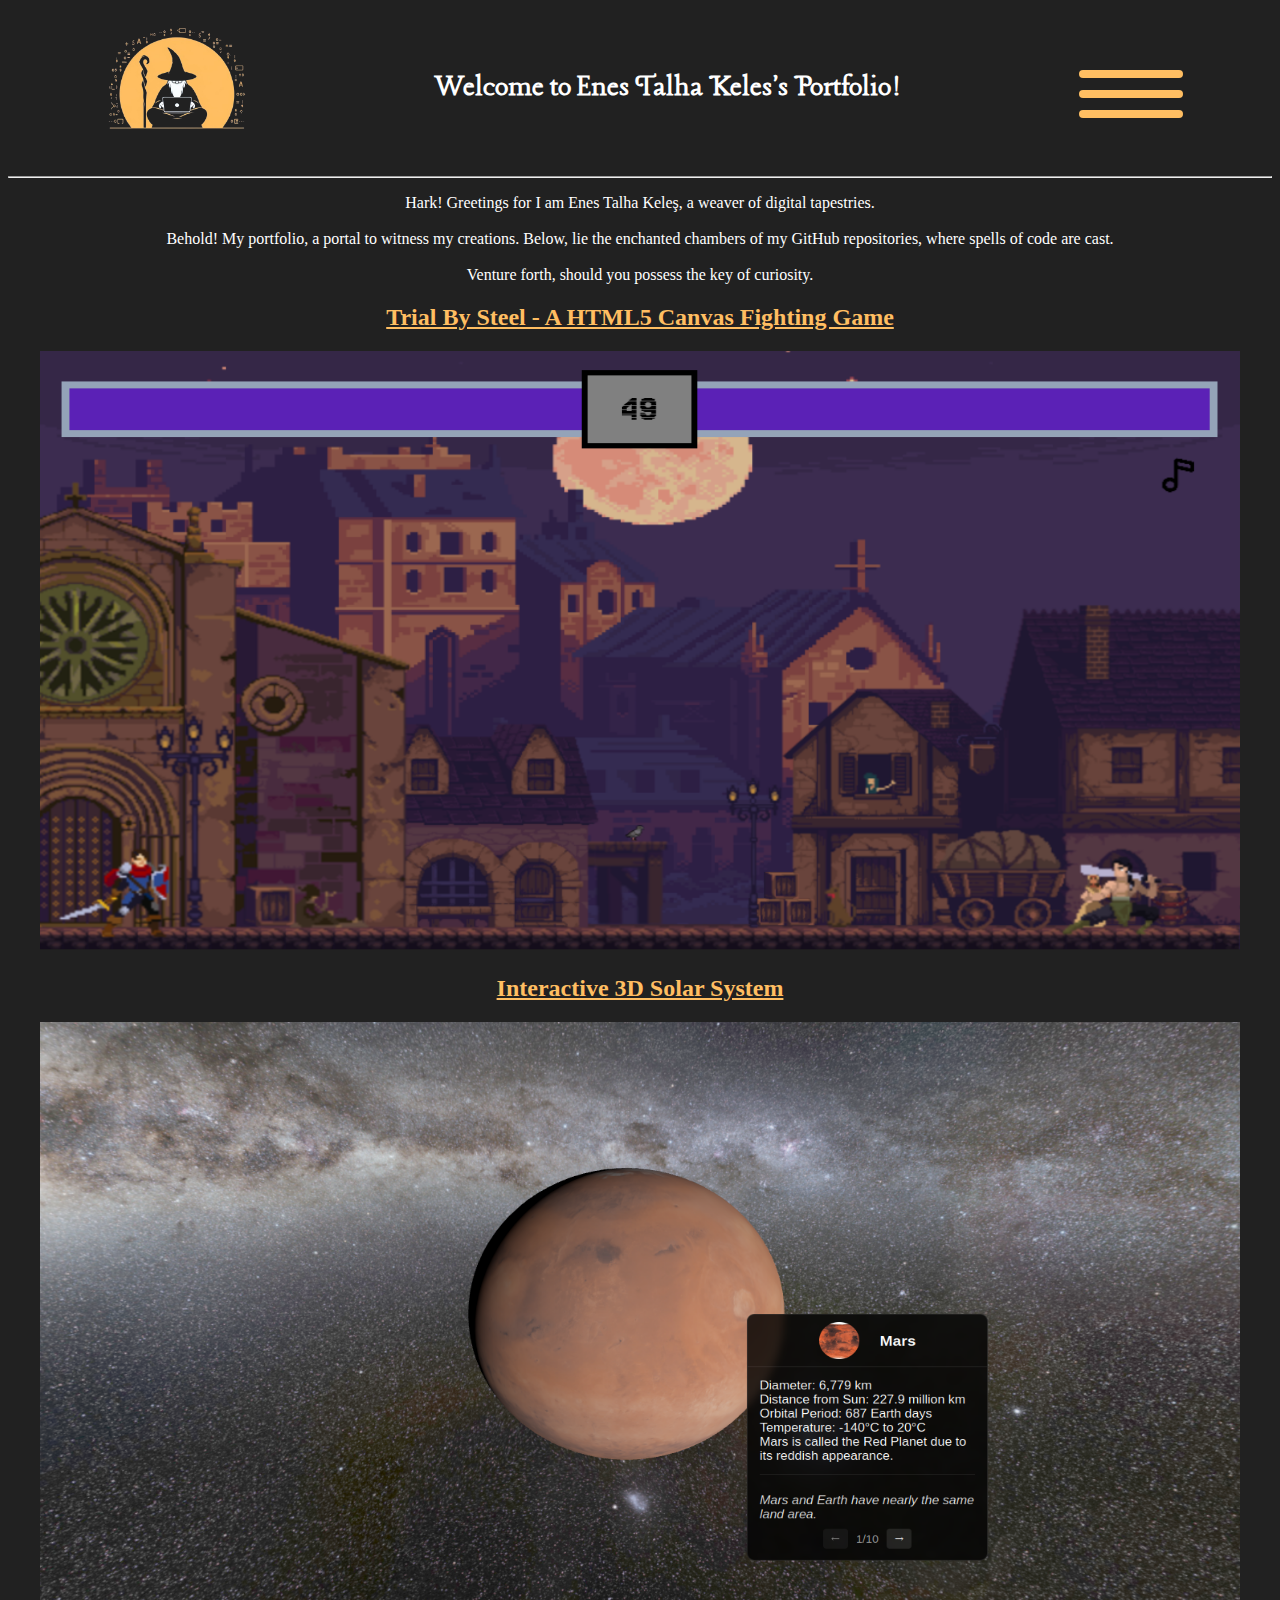
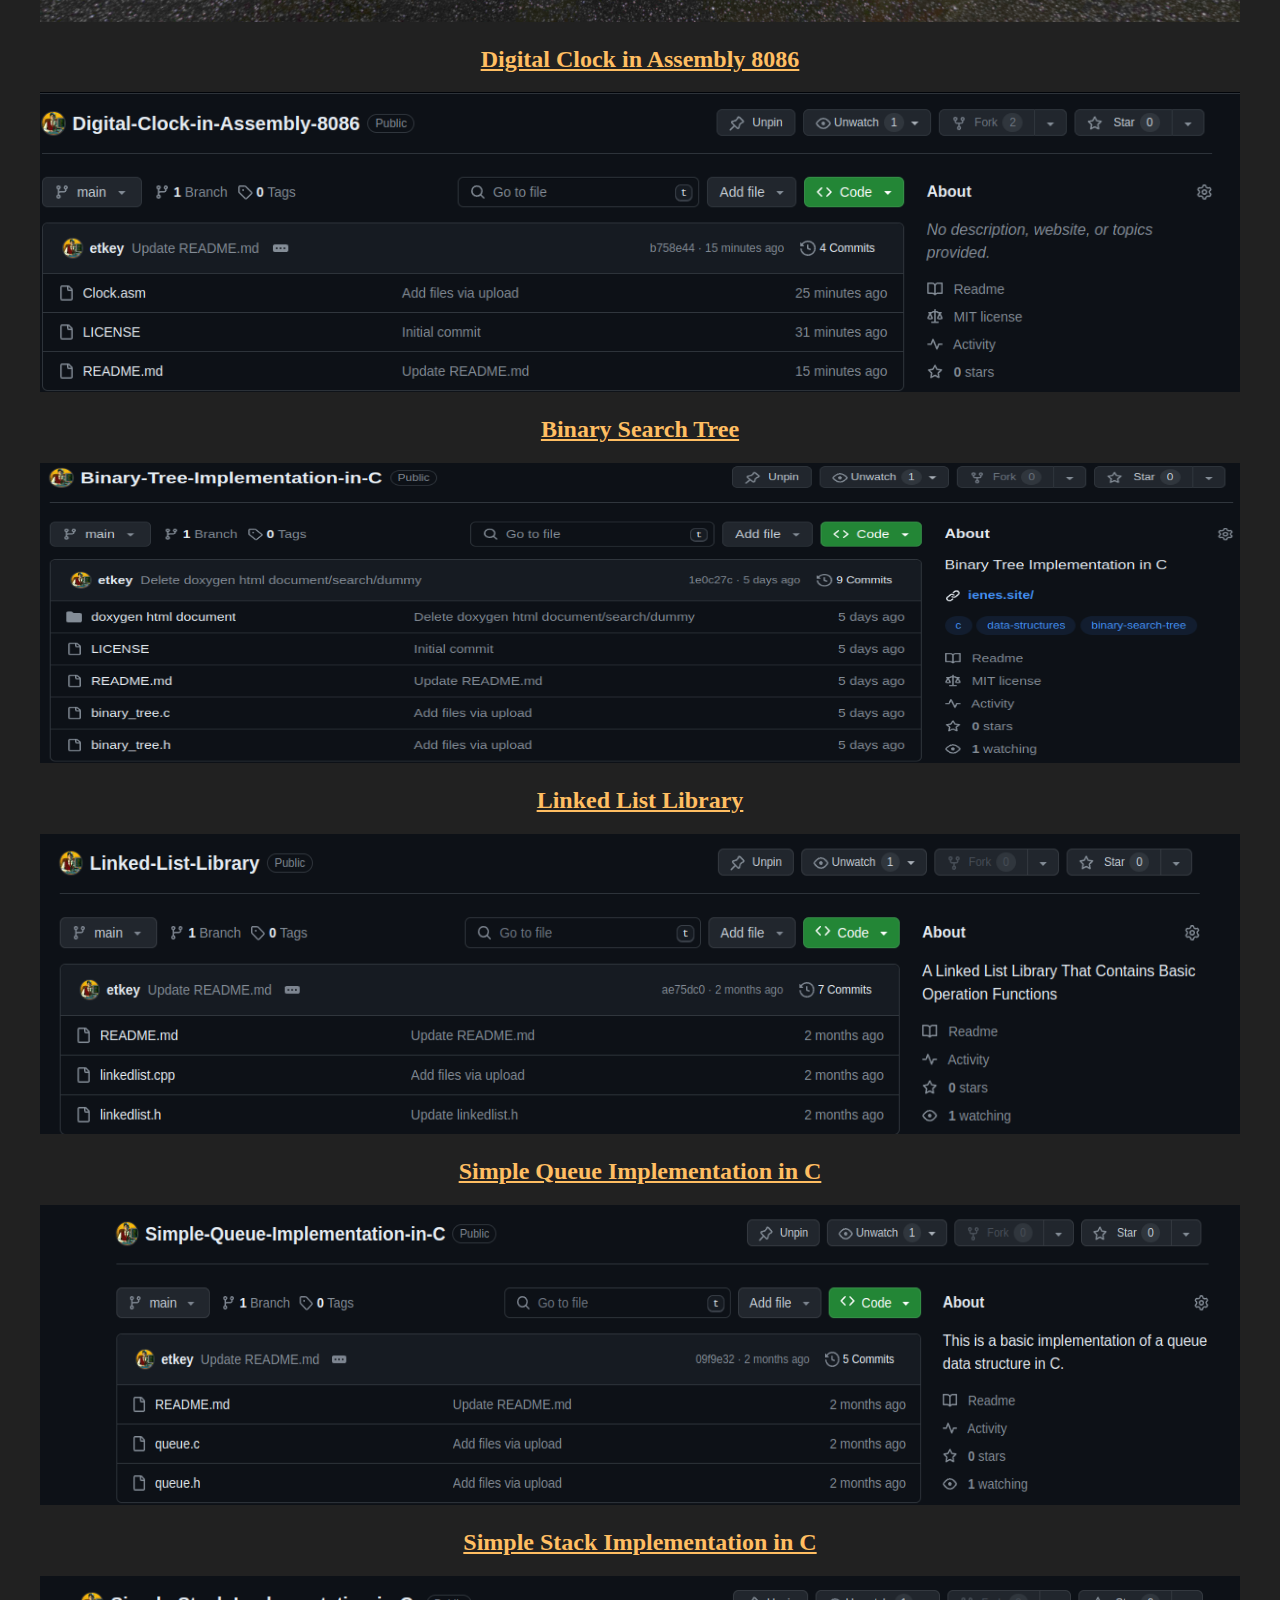
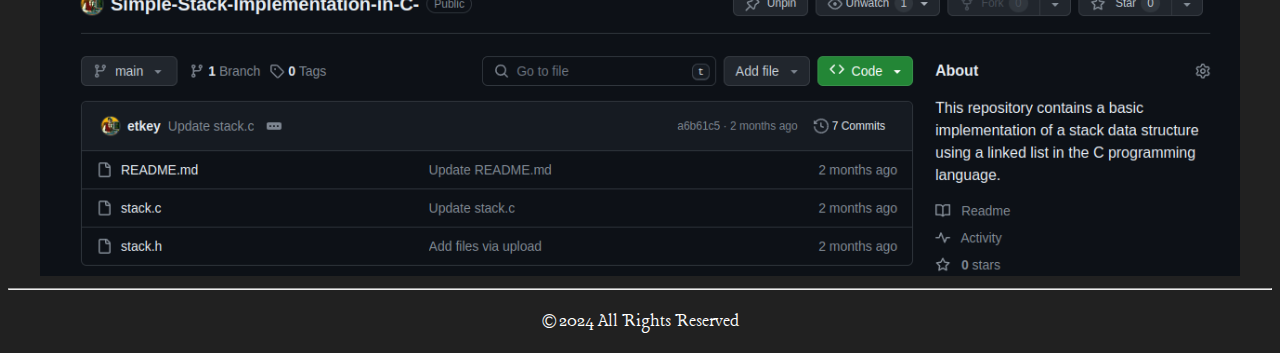
<file: index.html>
<!DOCTYPE html>
<html lang="eng">
  <head>
    <link rel="preconnect" href="https://fonts.googleapis.com" />
    <link rel="preconnect" href="https://fonts.gstatic.com" crossorigin />
    <link
      href="https://fonts.googleapis.com/css2?family=Lancelot&family=Macondo&display=swap"
      rel="stylesheet"
    />
    <link rel="preconnect" href="https://fonts.googleapis.com" />
    <link rel="preconnect" href="https://fonts.gstatic.com" crossorigin />
    <link
      href="https://fonts.googleapis.com/css2?family=Caladea:ital,wght@1,700&display=swap"
      rel="stylesheet"
    />
    <link rel="stylesheet" href="Index Assets/index.css" />
    <title>Enes Talha Keleş</title>
    <meta charset="UTF-8" />
    <meta name="viewport" content="width=device-width, initial-scale=1.0" />
  </head>
  <body>
    <div class="header-segment">
      <div class="header-image-segment">
        <img src="./Index Assets/wizardo.png" alt="wizard" width="150" />
      </div>
      <div class="header-text-segment">
        <h1>Welcome to Enes Talha Keles's Portfolio!</h1>
      </div>
      <div class="header-menu-segment">
        <div class="bar1"></div>
        <div class="bar2"></div>
        <div class="bar3"></div>
        <div class="menu-items">
          <div class="menu-links">
            <a href="./index.html">Main Page</a>
            <a href="./aboutme.html">About Me</a>
            <a href="./contactme.html">Contact Me</a>
          </div>
        </div>
      </div>
    </div>
    <hr />
    <div class="introduction">
      <p>
        Hark! Greetings for I am Enes Talha Keleş, a weaver of digital
        tapestries. <br />
        <br />
        Behold! My portfolio, a portal to witness my creations. Below, lie the
        enchanted chambers of my GitHub repositories, where spells of code are
        cast. <br />
        <br />
        Venture forth, should you possess the key of curiosity.
      </p>
    </div>
    <div class="Fighting Game"></div>
      <a href="./Fighting Game/index.html"
        ><h2>Trial By Steel - A HTML5 Canvas Fighting Game</h2></a
      >
      <img
        class="github-repo-image"
        src="./Index Assets/Fighting Game.png"
        height="600"
        width="1200"
        alt="Game preview"
      />
      <a href="https://github.com/etkey/Canvas-Fighting-Game"
        >
    </div>
    <div class="github-repo">
      <a href="https://etkey.github.io/3D-Solar-System-Three.js/"
        ><h2>Interactive 3D Solar System</h2></a
      >
      <img
        class="github-repo-image"
        src="./Index Assets/3D Solar.png"
        height="600"
        width="1200"
        alt="Interactive 3D Solar System preview"
      />
    </div>
    <div class="github-repo">
      <a href="https://github.com/etkey/Digital-Clock-in-Assembly-8086"
        ><h2>Digital Clock in Assembly 8086</h2></a
      >
      <img
        class="github-repo-image"
        src="./Index Assets/Assembly Clock.png"
        height="300"
        width="1200"
        alt="Digital Clock in Assembly preview"
      />
    </div>
    <div class="github-repo">
      <a href="https://github.com/etkey/Binary-Tree-Implementation-in-C"
        ><h2>Binary Search Tree</h2></a
      >
      <img
        class="github-repo-image"
        src="./Index Assets/Binary Tree.png"
        height="300"
        width="1200"
        alt="binary tree library preview"
      />
    </div>
    <div class="github-repo">
      <a href="https://github.com/etkey/Linked-List-Library"
        ><h2>Linked List Library</h2></a
      >
      <img
        class="github-repo-image"
        src="./Index Assets/Linked List Library.png"
        height="300"
        width="1200"
        alt="linked list library preview"
      />
    </div>
    <div class="github-repo">
      <a href="https://github.com/etkey/Simple-Queue-Implementation-in-C"
        ><h2>Simple Queue Implementation in C</h2></a
      >
      <img
        class="github-repo-image"
        src="./Index Assets/Queue.png"
        height="300"
        width="1200"
        alt="simple queue implementation preview"
      />
    </div>
    <div class="github-repo">
      <a href="https://github.com/etkey/Simple-Stack-Implementation-in-C-"
        ><h2>Simple Stack Implementation in C</h2></a
      >
      <img class ="github-repo-image" src="./Index Assets/Stack.png""
      height="300" width="1200" alt="simple stack implementation preview" />
    </div>
    <hr />
    <footer>
      <p>© 2024 All Rights Reserved</p>
    </footer>
    <script src="./Index Assets/index.js"></script>
  </body>
</html>
</file>
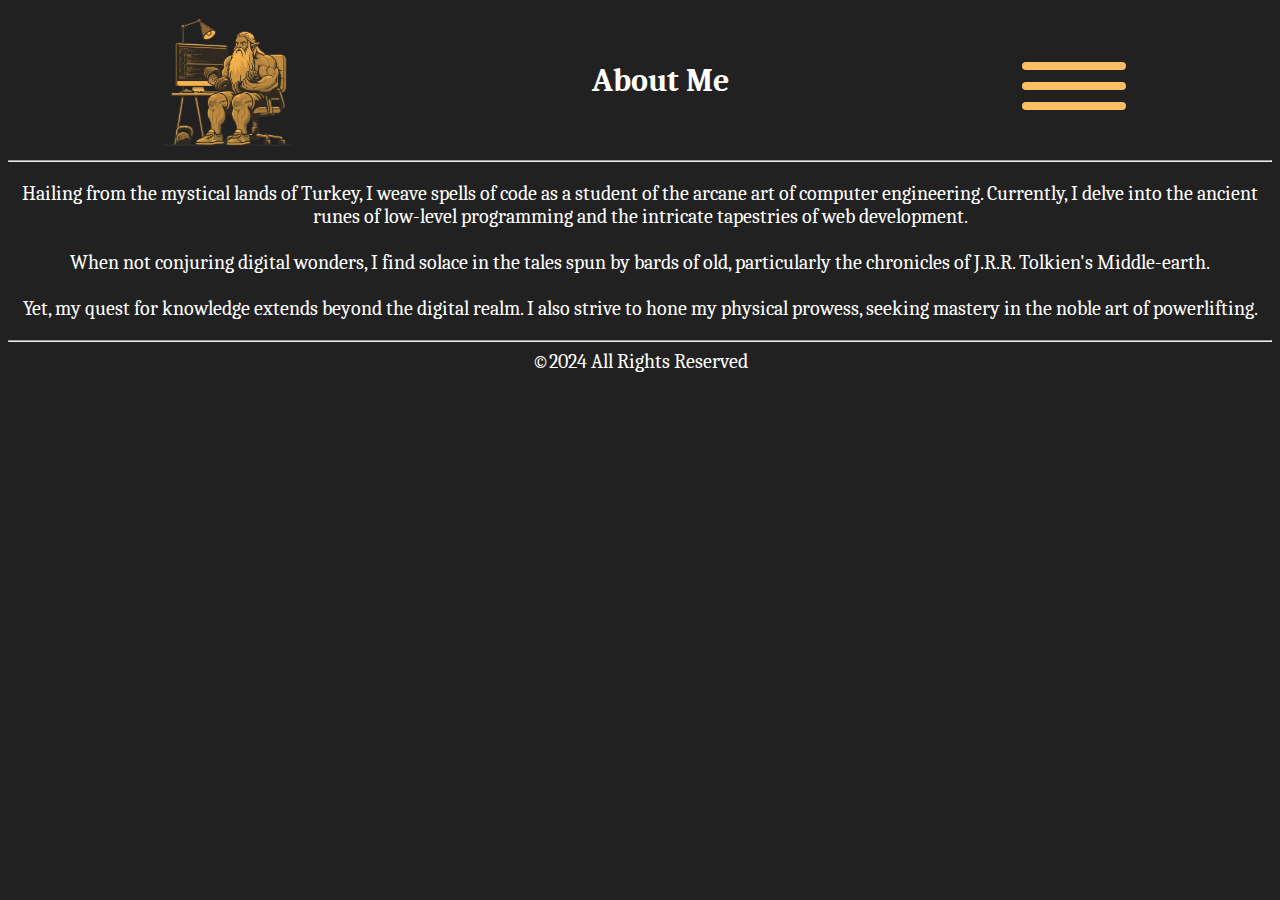
<file: aboutme.html>
<!DOCTYPE html>
<html lang="eng">
  <head>
    <link rel="preconnect" href="https://fonts.googleapis.com" />
    <link rel="preconnect" href="https://fonts.gstatic.com" crossorigin />
    <link
      href="https://fonts.googleapis.com/css2?family=Caladea:ital,wght@1,700&display=swap"
      rel="stylesheet"
    />
    <link rel="stylesheet" href="AboutMe Assets/aboutme.css" />
    <meta charset="UTF-8" />
    <meta name="viewport" content="width=device-width, initial-scale=1.0" />
    <title>About Me</title>
  </head>
  <body>
    <div class="header-segment">
      <div class="header-image-segment">
        <img
          src="./AboutMe Assets/aboutme.png"
          alt="image representing a wizard working out and coding"
        />
      </div>
      <div class="header-text-segment">
        <h1>About Me</h1>
      </div>
      <div class="header-menu-segment">
        <div class="bar1"></div>
        <div class="bar2"></div>
        <div class="bar3"></div>
        <div class="menu-items">
          <div class="menu-links">
            <a href="./index.html">Main Page</a>
            <a href="./aboutme.html">About Me</a>
            <a href="./contactme.html">Contact Me</a>
          </div>
        </div>
      </div>
    </div>

    <hr />
    <p>
      Hailing from the mystical lands of Turkey, I weave spells of code as a
      student of the arcane art of computer engineering. Currently, I delve into
      the ancient runes of low-level programming and the intricate tapestries of
      web development. <br />
      <br />
      When not conjuring digital wonders, I find solace in the tales spun by
      bards of old, particularly the chronicles of J.R.R. Tolkien's
      Middle-earth. <br />
      <br />
      Yet, my quest for knowledge extends beyond the digital realm. I also
      strive to hone my physical prowess, seeking mastery in the noble art of
      powerlifting.
    </p>
    <hr />
    <footer>©2024 All Rights Reserved</footer>
    <script src="./AboutMe Assets/aboutme.js"></script>
  </body>
</html>
</file>
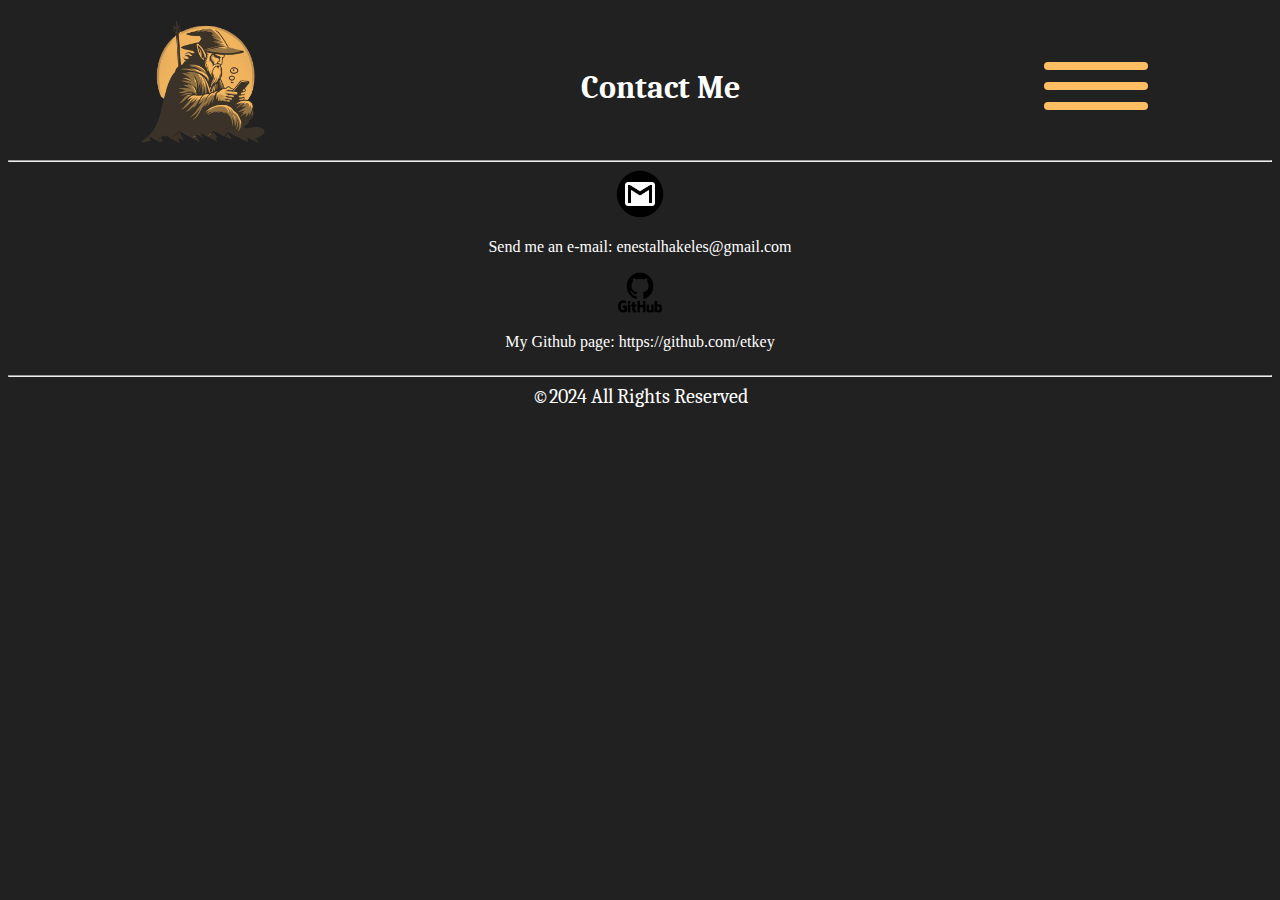
<file: contactme.html>
<!DOCTYPE html>
<html lang="eng">
  <head>
    <link rel="preconnect" href="https://fonts.googleapis.com" />
    <link rel="preconnect" href="https://fonts.gstatic.com" crossorigin />
    <link
      href="https://fonts.googleapis.com/css2?family=Caladea:ital,wght@1,700&display=swap"
      rel="stylesheet"
    />
    <link rel="stylesheet" href="ContactMe Assets/contactme.css" />
    <meta charset="UTF-8" />
    <meta name="viewport" content="width=device-width, initial-scale=1.0" />
    <title>Contact Me</title>
  </head>
  <body>
    <div class="header-section">
      <img
        class="header-image-section"
        src="./ContactMe Assets/elf.png"
        alt="elf sending message through a computer"
      />
      <div class="header-text-section">
        <h1>Contact Me</h1>
      </div>
      <div class="header-menu-segment">
        <div class="bar1"></div>
        <div class="bar2"></div>
        <div class="bar3"></div>
        <div class="menu-items">
          <div class="menu-links">
            <a href="./index.html">Main Page</a>
            <a href="./aboutme.html">About Me</a>
            <a href="./contactme.html">Contact Me</a>
          </div>
        </div>
      </div>
    </div>
    <hr />
    <div class="content-section">
      <div class="contact-links-section">
        <a href="mailto:enestalhakeles@gmail.com">
          <img
            class="contact-links-image-section"
            src="ContactMe Assets/gmail-icon-23.png"
            alt="gmail logo"
          />
        </a>
        <p>Send me an e-mail: enestalhakeles@gmail.com</p>
      </div>
      <div class="contact-links-section">
        <a href="https://github.com/etkey">
          <img
            class="contact-links-image-section"
            id="github-logo"
            src="ContactMe Assets/GitHub-Logo.png"
            alt="github logo"
          />
        </a>
        <p>My Github page: https://github.com/etkey</p>
      </div>
    </div>

    <hr />
    <footer>©2024 All Rights Reserved</footer>
    <script src="./ContactMe Assets/contactme.js"></script>
  </body>
</html>
</file>
<file: Index Assets/index.css>
html {
  background-color: #212121;
  color: white;
}
body {
  text-align: center;
}

h1 {
  font-family: "Lancelot", "Vinque", "Caladea", serif;
}
a {
  color: #ffbe62;
}
footer {
  font-family: "Lancelot", "Vinque", "Caladea", serif;
  font-size: 1.25rem;
}
.footer-anchor {
  color: #ffff;
}
.header-segment {
  display: flex;
  flex-direction: row;
  justify-content: space-around;
}

.header-image-segment {
  height: 10rem;
  width: 10rem;
  align-self: center;
}
.header-text-segment {
  color: #ffff;
  justify-content: center;
  align-self: center;
}

.header-menu-segment {
  display: flexbox;
  flex-direction: column;
  cursor: pointer;
  height: 100%;
  align-self: center;
}

.bar1,
.bar2,
.bar3 {
  position: relative;
  align-self: center;
  margin-top: 0.75rem;
  height: 0.5rem;
  width: 6.5rem;
  background-color: #ffbe62;
  border-radius: 2rem;
}
.menu-items {
  display: none;
}

.menu-items.revealMenu {
  display: flex;
}
.menu-links {
  width: 6.5rem;
  margin-top: 0.5rem;
  position: absolute;
  align-self: left;
  align-items: left;
  display: flex;
  flex-direction: column;
  background-color: #ffbe62;
}

.menu-links a {
  padding-top: 1rem;
  padding-bottom: 1rem;
  color: #212121;
}

.menu-links a:hover {
  background-color: #fff;
}

@media (max-width: 1200px) {
  .github-repo-image {
    width: 18.75rem;
    height: 5rem;
  }
  .menu-links {
    width: 4rem;
  }
  .bar1,
  .bar2,
  .bar3 {
    width: 4rem;
    margin-top: 0.5rem;
  }
}
</file>
<file: AboutMe Assets/aboutme.css>
html {
  background-color: #212121;
  color: white;
}
body {
  font-family: "Vinque", "Caladea", serif;
  text-align: center;
}
p {
  font-family: "Caladea", serif;
  font-size: 1.25rem;
}
h1 {
  font-family: "Vinque", "Caladea", serif;
}
a {
  font-family: "Caladea", serif;
  color: white;
}
footer {
  font-family: "Vinque", "Caladea", serif;
  font-size: 1.25rem;
  color: white;
}

.header-segment {
  display: flex;
  flex-direction: row;
  justify-content: space-around;
  align-items: center;
}
.header-text-segment {
  display: flex;
}

.header-image-segment {
  display: flex;
  height: 9rem;
}

.header-menu-segment {
  display: flex;
  flex-direction: column;
  cursor: pointer;
  height: 100%;
  align-self: center;
}

.bar1,
.bar2,
.bar3 {
  position: relative;
  align-self: center;
  margin-top: 0.75rem;
  height: 0.5rem;
  width: 6.5rem;
  background-color: #ffbe62;
  border-radius: 2rem;
}
.menu-items {
  display: none;
}

.menu-items.revealMenu {
  display: flex;
}
.menu-links {
  width: 6.5rem;
  margin-top: 0.5rem;
  position: absolute;
  align-self: left;
  align-items: left;
  display: flex;
  flex-direction: column;
  background-color: #ffbe62;
}

.menu-links a {
  padding-top: 1rem;
  padding-bottom: 1rem;
  color: #212121;
}

.menu-links a:hover {
  background-color: #fff;
}
@media (max-width: 1200px) {
  .menu-links {
    width: 4rem;
  }
  .bar1,
  .bar2,
  .bar3 {
    width: 4rem;
    margin-top: 0.5rem;
  }
}
</file>
<file: ContactMe Assets/contactme.css>
html {
  background-color: #212121;
  color: white;
}
body {
  text-align: center;
}
h1 {
  font-family: "Vinque", "Caladea", serif;
}
a {
  color: white;
}
footer {
  font-family: "Vinque", "Caladea", serif;
  font-size: 1.25rem;
}
.content-section {
  display: inline-block;
}

.header-section {
  display: flex;
  flex-direction: row;
  justify-content: space-around;
  align-items: center;
}

.header-image-section {
  height: 9rem;
  align-self: center;
}

.header-text-section {
  padding-left: 55px;
  padding-right: 55px;
  padding-top: 15px;
}
.header-menu-segment {
  display: flexbox;
  flex-direction: column;
  cursor: pointer;
  height: 100%;
  align-self: center;
}

.bar1,
.bar2,
.bar3 {
  position: relative;
  align-self: center;
  margin-top: 0.75rem;
  height: 0.5rem;
  width: 6.5rem;
  background-color: #ffbe62;
  border-radius: 2rem;
}
.menu-items {
  display: none;
}

.menu-items.revealMenu {
  display: flex;
}
.menu-links {
  width: 6.5rem;
  margin-top: 0.5rem;
  position: absolute;
  align-self: left;
  align-items: left;
  display: flex;
  flex-direction: column;
  background-color: #ffbe62;
}

.menu-links a {
  padding-top: 1rem;
  padding-bottom: 1rem;
  color: #212121;
}

.menu-links a:hover {
  background-color: #fff;
}

.contact-links-image-section {
  width: 3rem;
}

#github-logo {
  width: 4.5rem;
}

.contact-links-image-section:hover {
  cursor: pointer;
}

@media (max-width: 1200px) {
  .menu-links {
    width: 4rem;
  }
  .bar1,
  .bar2,
  .bar3 {
    width: 4rem;
    margin-top: 0.5rem;
  }
}
</file>
